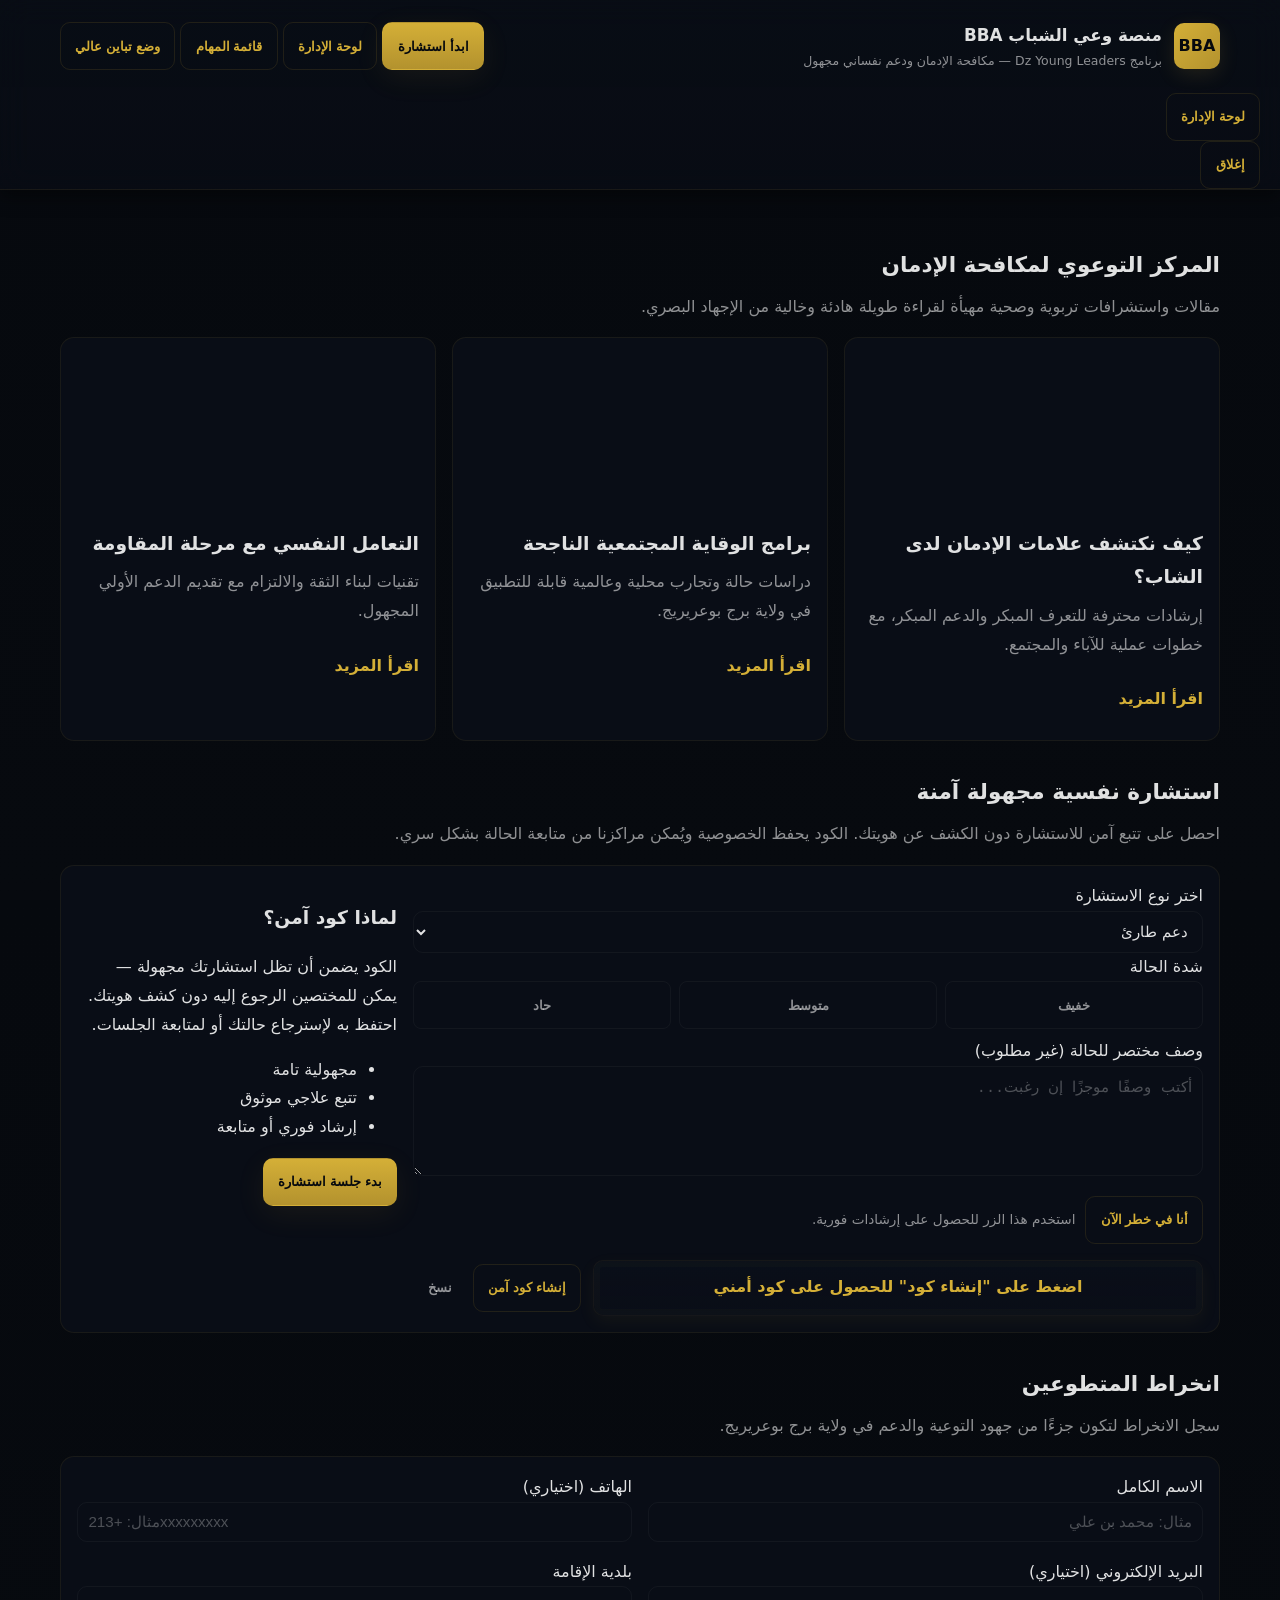
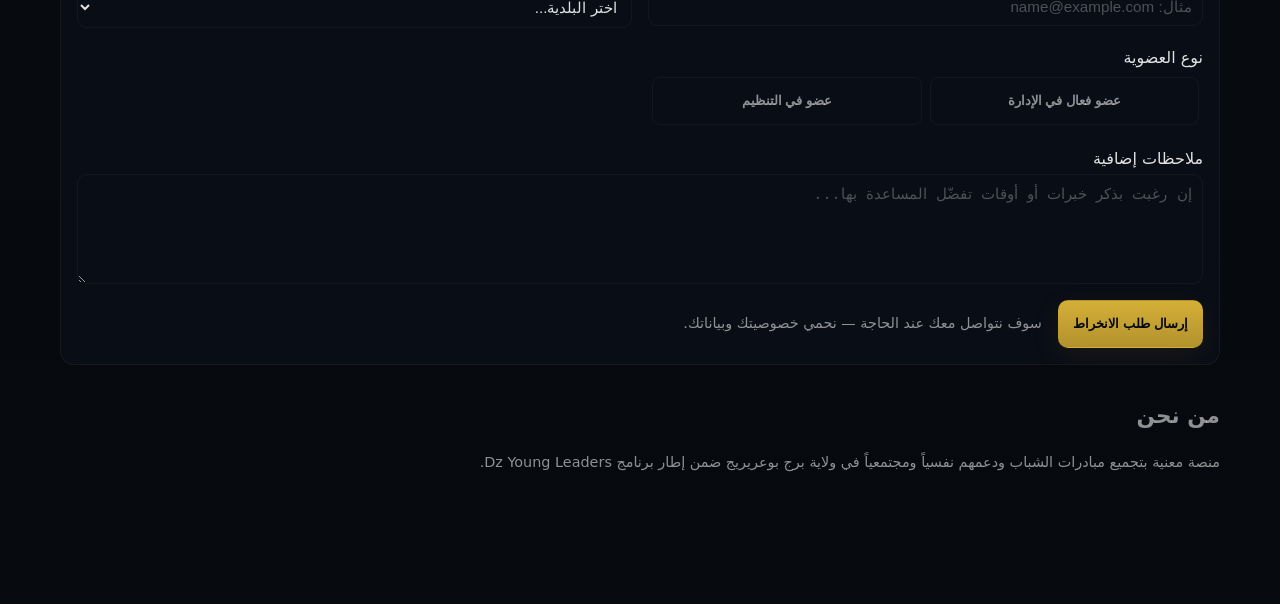
<file: index.html>
<!doctype html>
<html lang="ar" dir="rtl">
<head>
  <meta charset="utf-8" />
  <meta name="viewport" content="width=device-width,initial-scale=1,viewport-fit=cover" />
  <title>منصة وعي الشباب BBA — Dz Young Leaders</title>

  <!-- Security: Basic CSP (meta fallback). For full security, set HTTP header Content-Security-Policy on the server. -->
  <meta http-equiv="Content-Security-Policy" content="default-src 'self'; connect-src 'self' https:; img-src 'self' data: https:; font-src 'self' https://fonts.gstatic.com; style-src 'self' 'unsafe-inline' https://fonts.googleapis.com; script-src 'self' 'unsafe-inline' https://cdn.jsdelivr.net https://cdnjs.cloudflare.com; base-uri 'self'; frame-ancestors 'none';">

  <!-- iOS / PWA friendly -->
  <meta name="apple-mobile-web-app-capable" content="yes">
  <meta name="apple-mobile-web-app-status-bar-style" content="black-translucent">
  <meta name="theme-color" content="#06090e">

  <!-- Cairo font optimizations -->
  <link rel="preconnect" href="https://fonts.googleapis.com">
  <link rel="preconnect" href="https://fonts.gstatic.com" crossorigin>
  <link rel="preload" as="style" href="https://fonts.googleapis.com/css2?family=Cairo:wght@300;400;600;700;900&display=swap">
  <link href="https://fonts.googleapis.com/css2?family=Cairo:wght@300;400;600;700;900&display=swap" rel="stylesheet">

  <link rel="stylesheet" href="css/styles.css">
</head>
<body>
  <!-- Sticky glass header -->
  <header class="topbar" id="topbar">
    <div class="container topbar-inner">
      <div class="brand">
        <div class="logo" aria-hidden="true">BBA</div>
        <div class="brand-text">
          <div class="title">منصة وعي الشباب BBA</div>
          <div class="subtitle">برنامج Dz Young Leaders — مكافحة الإدمان ودعم نفساني مجهول</div>
        </div>
      </div>

      <!-- Removed top navigation links as requested -->

      <div class="actions">
        <button class="btn primary" id="open-consult" aria-label="ابدأ استشارة">ابدأ استشارة</button>

        <!-- Admin access -->
        <button id="open-admin" class="btn outline" aria-label="لوحة الإدارة">لوحة الإدارة</button>

        <!-- To-do access -->
        <button id="open-todos" class="btn outline" aria-label="قائمة المهام">قائمة المهام</button>

        <!-- High contrast toggle -->
        <button id="contrast-toggle" class="btn outline" aria-pressed="false" title="تبديل وضع التباين العالي">وضع تباين عالي</button>

        <button class="hamburger" id="hamburger" aria-label="قائمة">
          <span></span><span></span><span></span>
        </button>
      </div>
    </div>

    <!-- mobile drawer: simplified to only show admin action and close -->
    <div id="mobile-drawer" class="mobile-drawer" aria-hidden="true" role="dialog" aria-modal="true" aria-label="قائمة التنقل">
      <nav class="drawer-nav" id="drawer-nav">
        <button id="drawer-admin" class="drawer-link btn outline">لوحة الإدارة</button>
      </nav>
      <button id="drawer-close" class="btn outline" aria-label="إغلاق القائمة">إغلاق</button>
    </div>
  </header>

  <main class="container main" id="main">
    <!-- Awareness Section -->
    <section id="awareness" class="section">
      <h2 class="section-title">المركز التوعوي لمكافحة الإدمان</h2>
      <p class="lead">مقالات واستشرافات تربوية وصحية مهيأة لقراءة طويلة هادئة وخالية من الإجهاد البصري.</p>

      <div class="cards-grid" aria-live="polite">
        <!-- Example article cards -->
        <article class="card article-card">
          <div class="card-media" style="background-image:url('https://images.unsplash.com/photo-1526256262350-7da7584cf5eb?q=80&w=1600&auto=format&fit=crop');" role="img" aria-label="صحة نفسية"></div>
          <div class="card-body">
            <h3 class="card-title">كيف نكتشف علامات الإدمان لدى الشاب؟</h3>
            <p class="card-excerpt">إرشادات محترفة للتعرف المبكر والدعم المبكر، مع خطوات عملية للآباء والمجتمع.</p>
            <a class="card-cta" href="#consultation">اقرأ المزيد</a>
          </div>
        </article>

        <article class="card article-card">
          <div class="card-media" style="background-image:url('https://images.unsplash.com/photo-1515879218367-8466d910aaa4?q=80&w=1600&auto=format&fit=crop');" role="img" aria-label="وقاية اجتماعية"></div>
          <div class="card-body">
            <h3 class="card-title">برامج الوقاية المجتمعية الناجحة</h3>
            <p class="card-excerpt">دراسات حالة وتجارب محلية وعالمية قابلة للتطبيق في ولاية برج بوعريريج.</p>
            <a class="card-cta" href="#about">اقرأ المزيد</a>
          </div>
        </article>

        <article class="card article-card">
          <div class="card-media" style="background-image:url('https://images.unsplash.com/photo-1551836022-d5d88e9218df?q=80&w=1600&auto=format&fit=crop');" role="img" aria-label="دعم نفسي"></div>
          <div class="card-body">
            <h3 class="card-title">التعامل النفسي مع مرحلة المقاومة</h3>
            <p class="card-excerpt">تقنيات لبناء الثقة والالتزام مع تقديم الدعم الأولي المجهول.</p>
            <a class="card-cta" href="#consultation">اقرأ المزيد</a>
          </div>
        </article>
      </div>
    </section>

    <!-- Consultation Section -->
    <section id="consultation" class="section">
      <h2 class="section-title">استشارة نفسية مجهولة آمنة</h2>
      <p class="lead">احصل على تتبع آمن للاستشارة دون الكشف عن هويتك. الكود يحفظ الخصوصية ويُمكن مراكزنا من متابعة الحالة بشكل سري.</p>

      <div class="consult-card card" id="consult-card">
        <div class="consult-left">
          <label class="label">اختر نوع الاستشارة</label>
          <select id="consult-type" class="input" aria-label="نوع الاستشارة">
            <option value="crisis">دعم طارئ</option>
            <option value="advice">نصيحة عامة</option>
            <option value="followup">متابعة علاجية</option>
          </select>

          <label class="label">شدة الحالة</label>
          <div class="severity" role="radiogroup" aria-label="شدة الحالة">
            <button class="sev-btn" data-val="light" aria-pressed="false">خفيف</button>
            <button class="sev-btn" data-val="medium" aria-pressed="false">متوسط</button>
            <button class="sev-btn" data-val="severe" aria-pressed="false">حاد</button>
          </div>

          <label class="label">وصف مختصر للحالة (غير مطلوب)</label>
          <textarea id="consult-desc" class="input" placeholder="أكتب وصفًا موجزًا إن رغبت..." aria-label="وصف الحالة"></textarea>

          <div class="urgent-actions">
            <button id="im-in-danger" class="btn outline" title="تنبيه الطوارئ">أنا في خطر الآن</button>
            <small class="muted">استخدم هذا الزر للحصول على إرشادات فورية.</small>
          </div>

          <div class="code-area">
            <div class="code-box" id="secure-code" aria-live="polite">اضغط على "إنشاء كود" للحصول على كود أمني</div>
            <div class="code-actions">
              <button id="generate-code" class="btn outline">إنشاء كود آمن</button>
              <button id="copy-code" class="btn" disabled>نسخ</button>
            </div>
          </div>
        </div>

        <div class="consult-right">
          <h3>لماذا كود آمن؟</h3>
          <p>الكود يضمن أن تظل استشارتك مجهولة — يمكن للمختصين الرجوع إليه دون كشف هويتك. احتفظ به لإسترجاع حالتك أو لمتابعة الجلسات.</p>
          <ul class="features">
            <li>مجهولية تامة</li>
            <li>تتبع علاجي موثوق</li>
            <li>إرشاد فوري أو متابعة</li>
          </ul>

          <button class="btn primary" id="start-consult">بدء جلسة استشارة</button>
        </div>
      </div>
    </section>

    <!-- Volunteer Section -->
    <section id="volunteer" class="section">
      <h2 class="section-title">انخراط المتطوعين</h2>
      <p class="lead">سجل الانخراط لتكون جزءًا من جهود التوعية والدعم في ولاية برج بوعريريج.</p>

      <form id="volunteer-form" class="card form-card" autocomplete="off" novalidate>
        <div class="form-grid">
          <div class="field">
            <label class="label">الاسم الكامل</label>
            <input type="text" id="v-name" class="input" placeholder="مثال: محمد بن علي" required>
          </div>

          <div class="field">
            <label class="label">الهاتف (اختياري)</label>
            <input type="tel" id="v-phone" class="input" placeholder="مثال: +213xxxxxxxxx">
          </div>

          <div class="field">
            <label class="label">البريد الإلكتروني (اختياري)</label>
            <input type="email" id="v-email" class="input" placeholder="مثال: name@example.com">
          </div>

          <div class="field">
            <label class="label">بلدية الإقامة</label>
            <select id="municipality" class="input" required>
              <option value="">اختر البلدية...</option>
              <option>أولاد براهم</option>
              <option>أولاد دحمان</option>
              <option>أولاد سيدي إبراهيم</option>
              <option>برج بوعريريج</option>
              <option>برج زمورة</option>
              <option>برج الغدير</option>
              <option>بن داود</option>
              <option>بئر قصد علي</option>
              <option>ثنية النصر</option>
              <option>تاسمرت</option>
              <option>تفرق</option>
              <option>تقلعيت</option>
              <option>تكستار</option>
              <option>جعافرة</option>
              <option>حرازة</option>
              <option>حسناوة</option>
              <option>الحمادية</option>
              <option>خليل</option>
              <option>رأس الوادي</option>
              <option>الرابطة</option>
              <option>الرفراف</option>
              <option>سيدي امبارك</option>
              <option>العش</option>
              <option>العناصر</option>
              <option>عين تاغروت</option>
              <option>عين تسرة</option>
              <option>غيلاسة</option>
              <option>القصور</option>
              <option>القلّة</option>
              <option>الماين</option>
              <option>مجانة</option>
              <option>المنصورة</option>
              <option>المهير</option>
              <option>الياشير</option>
            </select>
          </div>

          <div class="field membership-field">
            <label class="label">نوع العضوية</label>
            <div class="membership-selector" role="radiogroup" aria-label="نوع العضوية">
              <button type="button" class="member-option" data-value="exec" aria-pressed="false">عضو فعال في الإدارة</button>
              <button type="button" class="member-option" data-value="org" aria-pressed="false">عضو في التنظيم</button>
            </div>
          </div>

          <div class="field full">
            <label class="label">ملاحظات إضافية</label>
            <textarea id="v-notes" class="input" placeholder="إن رغبت بذكر خبرات أو أوقات تفضّل المساعدة بها..."></textarea>
          </div>
        </div>

        <div class="form-actions">
          <button type="submit" class="btn primary">إرسال طلب الانخراط</button>
          <div class="form-note">سوف نتواصل معك عند الحاجة — نحمي خصوصيتك وبياناتك.</div>
        </div>
      </form>
    </section>

    <section id="about" class="section muted">
      <h2 class="section-title">من نحن</h2>
      <p>منصة معنية بتجميع مبادرات الشباب ودعمهم نفسياً ومجتمعياً في ولاية برج بوعريريج ضمن إطار برنامج Dz Young Leaders.</p>
    </section>
  </main>

  <!-- To-do Slide-over Panel -->
  <aside id="todo-panel" class="todo-panel" aria-hidden="true" aria-label="قائمة المهام">
    <div class="todo-header">
      <h3>قائمة المهام</h3>
      <div class="todo-controls">
        <button id="todo-close" class="btn outline" aria-label="إغلاق">إغلاق</button>
      </div>
    </div>
    <div class="todo-body">
      <form id="todo-form" class="todo-form" autocomplete="off">
        <input id="todo-input" class="input" placeholder="أضف مهمة جديدة..." aria-label="إضافة مهمة">
        <button type="submit" class="btn primary">إضافة</button>
      </form>

      <div class="todo-filters">
        <button class="btn outline todo-filter active" data-filter="all">الكل</button>
        <button class="btn outline todo-filter" data-filter="active">قيد التنفيذ</button>
        <button class="btn outline todo-filter" data-filter="completed">منجز</button>
      </div>

      <ul id="todo-list" class="todo-list" role="list"></ul>

      <div class="todo-footer">
        <div class="left">
          <span id="todo-count">0 مهمة</span>
        </div>
        <div class="right">
          <button id="clear-completed" class="btn outline">حذف المنجز</button>
          <button id="export-todos" class="btn outline">تصدير</button>
          <button id="import-todos" class="btn outline">استيراد</button>
          <input type="file" id="import-file" accept="application/json" style="display:none">
        </div>
      </div>
    </div>
  </aside>

  <!-- Toast notification -->
  <div id="toast" class="toast" aria-live="assertive" aria-atomic="true"></div>

  <script src="js/app.js" defer></script>
</body>
</html>
</file>
<file: css/styles.css>
/* Responsive & touch-friendly enhancements added */
:root{
  /* Design tokens */
  --base-bg: #06090e;
  --surface: rgba(11,16,27,0.64);
  --surface-border: rgba(212,175,55,0.08);
  --gold: #D4AF37;
  --gold-hover: #B3922E;
  --success: #10b981;
  --danger: #ef4444;
  --muted: rgba(255,255,255,0.55);
  --muted-strong: rgba(255,255,255,0.88);
  --glass-blur: 16px;
  --transition: all 0.35s cubic-bezier(0.4,0,0.2,1);
  --card-radius: 14px;
  --focus-ring: 0 0 0 4px rgba(212,175,55,0.12);

  /* touch target sizes */
  --tap-size: 48px;

  /* Typography scale (fluid using rems) */
  font-size: 16px;
  --base-line-height: 1.8;
}

/* Respect safe-area insets (iOS notch and home indicator) */
body{padding-left:env(safe-area-inset-left);padding-right:env(safe-area-inset-right);padding-bottom:env(safe-area-inset-bottom)}

/* High-contrast theme overrides (activated by .high-contrast on body) */
.high-contrast {
  --base-bg: #000000;
  --surface: rgba(10,10,14,0.98);
  --surface-border: rgba(212,175,55,0.18);
  --gold: #FFD966;
  --gold-hover: #E5B800;
  --muted: rgba(255,255,255,0.95);
  --muted-strong: rgba(255,255,255,1);
}

/* Base */
*{box-sizing:border-box}
html,body{
  height:100%;
  margin:0;
  background:linear-gradient(180deg,var(--base-bg) 0%, #070a0f 100%);
  color:var(--muted-strong);
  font-family:'Cairo',system-ui,Segoe UI,Roboto,'Helvetica Neue',Arial;
  -webkit-font-smoothing:antialiased;
  -moz-osx-font-smoothing:grayscale;
  font-size:1rem;
  line-height:var(--base-line-height);
  transition:var(--transition);
  -webkit-tap-highlight-color: rgba(0,0,0,0);
}

/* Make clickable elements larger on touch devices */
.btn, .bn-item, .member-option, .sev-btn, .card-cta { min-height: var(--tap-size); display:inline-flex; align-items:center; justify-content:center }

/* Focus-visible */
:focus{outline:none}
:focus-visible{box-shadow:var(--focus-ring);border-radius:8px}

/* Container */
.container{
  max-width:1200px;
  margin:0 auto;
  padding:1.25rem;
}

/* Topbar (glass) */
.topbar{
  position:sticky;
  top:0;
  z-index:60;
  backdrop-filter: blur(var(--glass-blur));
  background: linear-gradient(180deg, rgba(11,16,27,0.55), rgba(11,16,27,0.45));
  border-bottom:1px solid var(--surface-border);
  box-shadow: 0 6px 18px rgba(0,0,0,0.45);
  padding-left:calc(1.25rem + env(safe-area-inset-left));
  padding-right:calc(1.25rem + env(safe-area-inset-right));
}
.topbar-inner{
  display:flex;
  align-items:center;
  justify-content:space-between;
  gap:1rem;
}
.brand{display:flex;align-items:center;gap:0.75rem}
.logo{
  width:46px;height:46px;border-radius:10px;background:linear-gradient(135deg,var(--gold),var(--gold-hover));
  display:flex;align-items:center;justify-content:center;font-weight:800;color:var(--base-bg);
  box-shadow:0 6px 20px rgba(212,175,55,0.12);
}
.brand-text .title{font-weight:700;font-size:1.05rem}
.brand-text .subtitle{font-size:0.78rem;color:var(--muted)}

/* Navigation
   Note: top nav removed; mobile bottom nav used for thumb reachability */
.nav-desktop{display:flex;gap:1rem}
.nav-link{
  color:var(--muted);text-decoration:none;padding:0.5rem 0.6rem;border-radius:8px;transition:var(--transition);
}
.nav-link.active, .nav-link:hover{color:var(--gold); box-shadow:0 0 18px rgba(212,175,55,0.08)}

/* Actions */
.btn{
  padding:0.55rem 0.9rem;border-radius:10px;border:1px solid transparent;background:transparent;color:var(--muted);
  cursor:pointer;transition:var(--transition);font-weight:600;
}
.btn.primary{
  background:linear-gradient(180deg,var(--gold),var(--gold-hover));
  color:var(--base-bg);
  box-shadow:0 8px 30px rgba(211,171,53,0.08);
}
.btn.outline{
  border:1px solid rgba(212,175,55,0.12); color:var(--gold);
}
.hamburger{display:none;border:0;background:transparent;padding:0.3rem}
.hamburger span{display:block;height:2px;width:22px;background:var(--muted);margin:4px 0;border-radius:2px;transition:var(--transition)}

/* Bottom nav for mobile */
.bottom-nav{
  display:none;
  position:fixed;left:16px;right:16px;bottom:calc(16px + env(safe-area-inset-bottom));background:var(--surface);
  border-radius:12px;padding:6px;backdrop-filter: blur(var(--glass-blur));
  box-shadow:0 8px 30px rgba(0,0,0,0.6);
  justify-content:space-around;align-items:center;z-index:50;border:1px solid var(--surface-border)
}
.bn-item{background:transparent;border:0;color:var(--muted);padding:8px 12px;border-radius:8px;cursor:pointer}

/* Main content */
.main{padding-top:1.5rem;padding-bottom:calc(6rem + env(safe-area-inset-bottom))}
.section{margin:2rem 0}
.section-title{font-size:1.35rem;margin:0 0 0.5rem}
.lead{color:var(--muted);margin:0 0 1rem}

/* Cards grid */
.cards-grid{display:grid;grid-template-columns:repeat(3,1fr);gap:1rem}
.card{
  background:var(--surface);
  border-radius:var(--card-radius);
  padding:1rem;border:1px solid var(--surface-border);
  transition:var(--transition);overflow:hidden;position:relative;
  transform:translateY(0);will-change:transform,box-shadow;
}
.card:hover{transform:translateY(-4px); box-shadow:0 14px 40px rgba(0,0,0,0.6);outline:4px solid rgba(212,175,55,0.06)}

/* Article card specifics */
.article-card{display:flex;flex-direction:column;height:100%}
.card-media{height:160px;background-size:cover;background-position:center;border-radius:12px;margin-bottom:0.8rem}
.card-title{font-weight:700;margin:0 0 0.5rem}
.card-excerpt{color:var(--muted);margin:0 0 1rem}
.card-cta{color:var(--gold);text-decoration:none;font-weight:700}

/* Consult card specifics and inputs */
.consult-card{display:grid;grid-template-columns:1fr 320px;gap:1rem;align-items:start}
.consult-left .label{margin-bottom:0.25rem}
.input{
  width:100%;padding:0.65rem;border-radius:10px;border:1px solid rgba(255,255,255,0.04);background:transparent;color:inherit;
  transition:var(--transition);outline:none;font-size:0.95rem;
}
.input::placeholder{color:rgba(255,255,255,0.28);transition:color 0.25s ease}
.input:focus{box-shadow:var(--focus-ring);border-color:rgba(212,175,55,0.22)}
.input:focus::placeholder{color:rgba(212,175,55,0.8)}
textarea.input{min-height:110px;resize:vertical}

/* Severity buttons */
.severity{display:flex;gap:0.5rem;margin-bottom:0.5rem}
.sev-btn{flex:1;padding:0.5rem;border-radius:8px;border:1px solid rgba(255,255,255,0.04);background:transparent;color:var(--muted);cursor:pointer;font-weight:700}
.sev-btn[aria-pressed="true"]{background:rgba(212,175,55,0.12);color:var(--gold);box-shadow:0 6px 24px rgba(212,175,55,0.05)}

/* Urgent button */
.urgent-actions{display:flex;align-items:center;gap:0.6rem;margin-top:0.6rem}
.urgent-actions .muted{color:var(--muted);font-size:0.85rem}

/* Secure code box */
.code-area{margin-top:1rem;display:flex;gap:0.75rem;align-items:center}
.code-box{
  flex:1;padding:0.8rem;border-radius:10px;background:linear-gradient(180deg,rgba(11,16,27,0.6),rgba(11,16,27,0.45));
  border:1px solid rgba(212,175,55,0.06);font-weight:700;color:var(--gold);text-align:center;
  box-shadow:0 6px 18px rgba(212,175,55,0.06), 0 0 0 6px rgba(212,175,55,0.02) inset;
}
.code-box.glow{box-shadow:0 18px 60px rgba(212,175,55,0.22), 0 0 0 10px rgba(212,175,55,0.06) inset;transform:translateY(-4px)}

/* Volunteer form */
.form-card .form-grid{display:grid;grid-template-columns:repeat(2,1fr);gap:1rem}
.field{display:flex;flex-direction:column}
.field.full{grid-column:1 / -1}
.membership-selector{display:flex;gap:0.5rem;background:transparent;padding:4px;border-radius:10px}
.member-option{
  flex:1;padding:0.6rem;border-radius:8px;border:1px solid rgba(255,255,255,0.04);background:transparent;color:var(--muted);cursor:pointer;
  transition:var(--transition);font-weight:700;text-align:center
}
.member-option[aria-pressed="true"]{background:linear-gradient(180deg,var(--gold),var(--gold-hover));color:var(--base-bg);box-shadow:0 8px 30px rgba(211,171,53,0.08)}

/* Form actions */
.form-actions{display:flex;align-items:center;gap:1rem;margin-top:1rem}
.form-note{color:var(--muted);font-size:0.9rem}

/* Admin styles */
.admin-app{min-height:100vh;display:flex;flex-direction:row;background:transparent}
.lock-overlay{
  position:fixed;inset:0;background:linear-gradient(180deg,rgba(2,6,10,0.86),rgba(2,4,6,0.9));display:flex;
  align-items:center;justify-content:center;z-index:9999;padding:1rem;
}
.lock-vault{max-width:540px;padding:2rem;text-align:center;border-radius:14px;border:1px solid rgba(212,175,55,0.06)}
.vault-icon{font-size:2.6rem;margin-bottom:0.6rem}
.lock-form .input{margin-bottom:0.6rem}

/* Sidebar */
.sidebar{width:260px;background:linear-gradient(180deg,rgba(11,16,27,0.85),rgba(11,16,27,0.75));padding:1rem;border-right:1px solid var(--surface-border)}
.sidebar-top{display:flex;align-items:center;gap:0.8rem}
.sidebar .logo{width:46px;height:46px;display:flex;align-items:center;justify-content:center;background:linear-gradient(135deg,var(--gold),var(--gold-hover));color:var(--base-bg);border-radius:10px}
.sidebar-title{font-weight:800}
.sidebar-nav{display:flex;flex-direction:column;margin-top:1rem;gap:0.25rem}
.sb-item{background:transparent;border:0;padding:0.6rem;border-radius:8px;color:var(--muted);text-align:right;cursor:pointer}
.sb-item.active, .sb-item:hover{color:var(--gold);background:rgba(212,175,55,0.03)}

/* Header */
.admin-header{display:flex;align-items:center;justify-content:space-between;padding:1rem;border-bottom:1px solid var(--surface-border);background:transparent;position:sticky;top:0;z-index:30}
.counter{display:inline-block;text-align:right;margin-left:1rem}
.counter-number{font-weight:900;color:var(--gold);font-size:1.6rem;letter-spacing:0.6px;text-shadow:0 4px 18px rgba(212,175,55,0.06)}

/* Dashboard grid */
.dashboard-grid{display:grid;grid-template-columns:360px 1fr;gap:1rem;padding:1rem}
.panel .stat-number{font-size:1.6rem;font-weight:900;color:#fff}
.chart-panel{min-height:260px}

/* Table */
.table-responsive{overflow:auto}
.data-table{width:100%;border-collapse:collapse}
.data-table th, .data-table td{padding:0.6rem 0.5rem;text-align:right;border-bottom:1px dashed rgba(255,255,255,0.03)}
.data-table th{color:var(--muted);font-weight:700}
.badge{padding:4px 8px;border-radius:10px;font-weight:700}
.badge.approved{background:rgba(16,185,129,0.12);color:var(--success)}
.badge.pending{background:rgba(212,175,55,0.08);color:var(--gold)}

/* export spinner */
.spinner{display:none;width:20px;height:20px;border-radius:50%;border:2px solid rgba(255,255,255,0.06);border-top-color:var(--gold);animation:spin 1s linear infinite}
@keyframes spin{to{transform:rotate(360deg)}}

/* Toast */
.toast{
  position:fixed;left:50%;transform:translateX(-50%);bottom:calc(24px + env(safe-area-inset-bottom));background:linear-gradient(180deg,#0f1724,rgba(11,16,27,0.9));
  color:#fff;padding:0.8rem 1rem;border-radius:10px;border:1px solid rgba(212,175,55,0.06);box-shadow:0 8px 30px rgba(0,0,0,0.6);display:none;z-index:99999
}

/* To-do panel styles */
.todo-panel{
  position:fixed;top:0;bottom:0;right:0;width:380px;max-width:92vw;background:var(--surface);backdrop-filter:blur(14px);border-left:1px solid var(--surface-border);z-index:120;transform:translateX(110%);transition:var(--transition);display:flex;flex-direction:column}
.todo-panel[aria-hidden="false"]{transform:translateX(0)}
.todo-header{display:flex;align-items:center;justify-content:space-between;padding:1rem;border-bottom:1px solid rgba(255,255,255,0.03)}
.todo-body{padding:1rem;overflow:auto}
.todo-form{display:flex;gap:0.5rem;margin-bottom:0.75rem}
.todo-form .input{flex:1}
.todo-list{list-style:none;padding:0;margin:0;display:flex;flex-direction:column;gap:0.5rem}
.todo-item{display:flex;align-items:center;gap:0.5rem;padding:0.5rem;border-radius:8px;border:1px solid rgba(255,255,255,0.03)}
.todo-item .label{flex:1}
.todo-item.completed{opacity:0.6;text-decoration:line-through}
.todo-item .actions{display:flex;gap:0.4rem}
.todo-filters{display:flex;gap:0.4rem;margin-bottom:0.5rem}
.todo-footer{display:flex;justify-content:space-between;align-items:center;padding-top:0.75rem;border-top:1px dashed rgba(255,255,255,0.03)}

/* Responsive rules */
@media (max-width:980px){
  .cards-grid{grid-template-columns:repeat(2,1fr)}
  .consult-card{grid-template-columns:1fr}
  .dashboard-grid{grid-template-columns:1fr}
  .sidebar{display:none;position:fixed;left:-320px;transition:var(--transition);z-index:60}
  .hamburger{display:block}
  .todo-panel{width:100%;right:0}
}
@media (max-width:768px){
  .cards-grid{grid-template-columns:1fr}
  .bottom-nav{display:flex}
  .topbar .nav-desktop{display:none}
  .mobile-drawer{display:block}
  .form-card .form-grid{grid-template-columns:1fr}
  .card-media{height:200px}
  .code-box{font-size:0.95rem}
}
@media (max-width:480px){
  .card-media{height:160px}
  .logo{width:40px;height:40px}
  .brand-text .title{font-size:0.98rem}
  .btn{padding:0.5rem 0.75rem}
  .consult-right{order:2}
}

/* Larger screens tweaks */
@media (min-width:1201px){
  .cards-grid{grid-template-columns:repeat(3,1fr)}
  .main{padding-left:calc(1.25rem + env(safe-area-inset-left));padding-right:calc(1.25rem + env(safe-area-inset-right))}
}

/* small utilities */
.muted{color:var(--muted);font-size:0.9rem}
</file>
